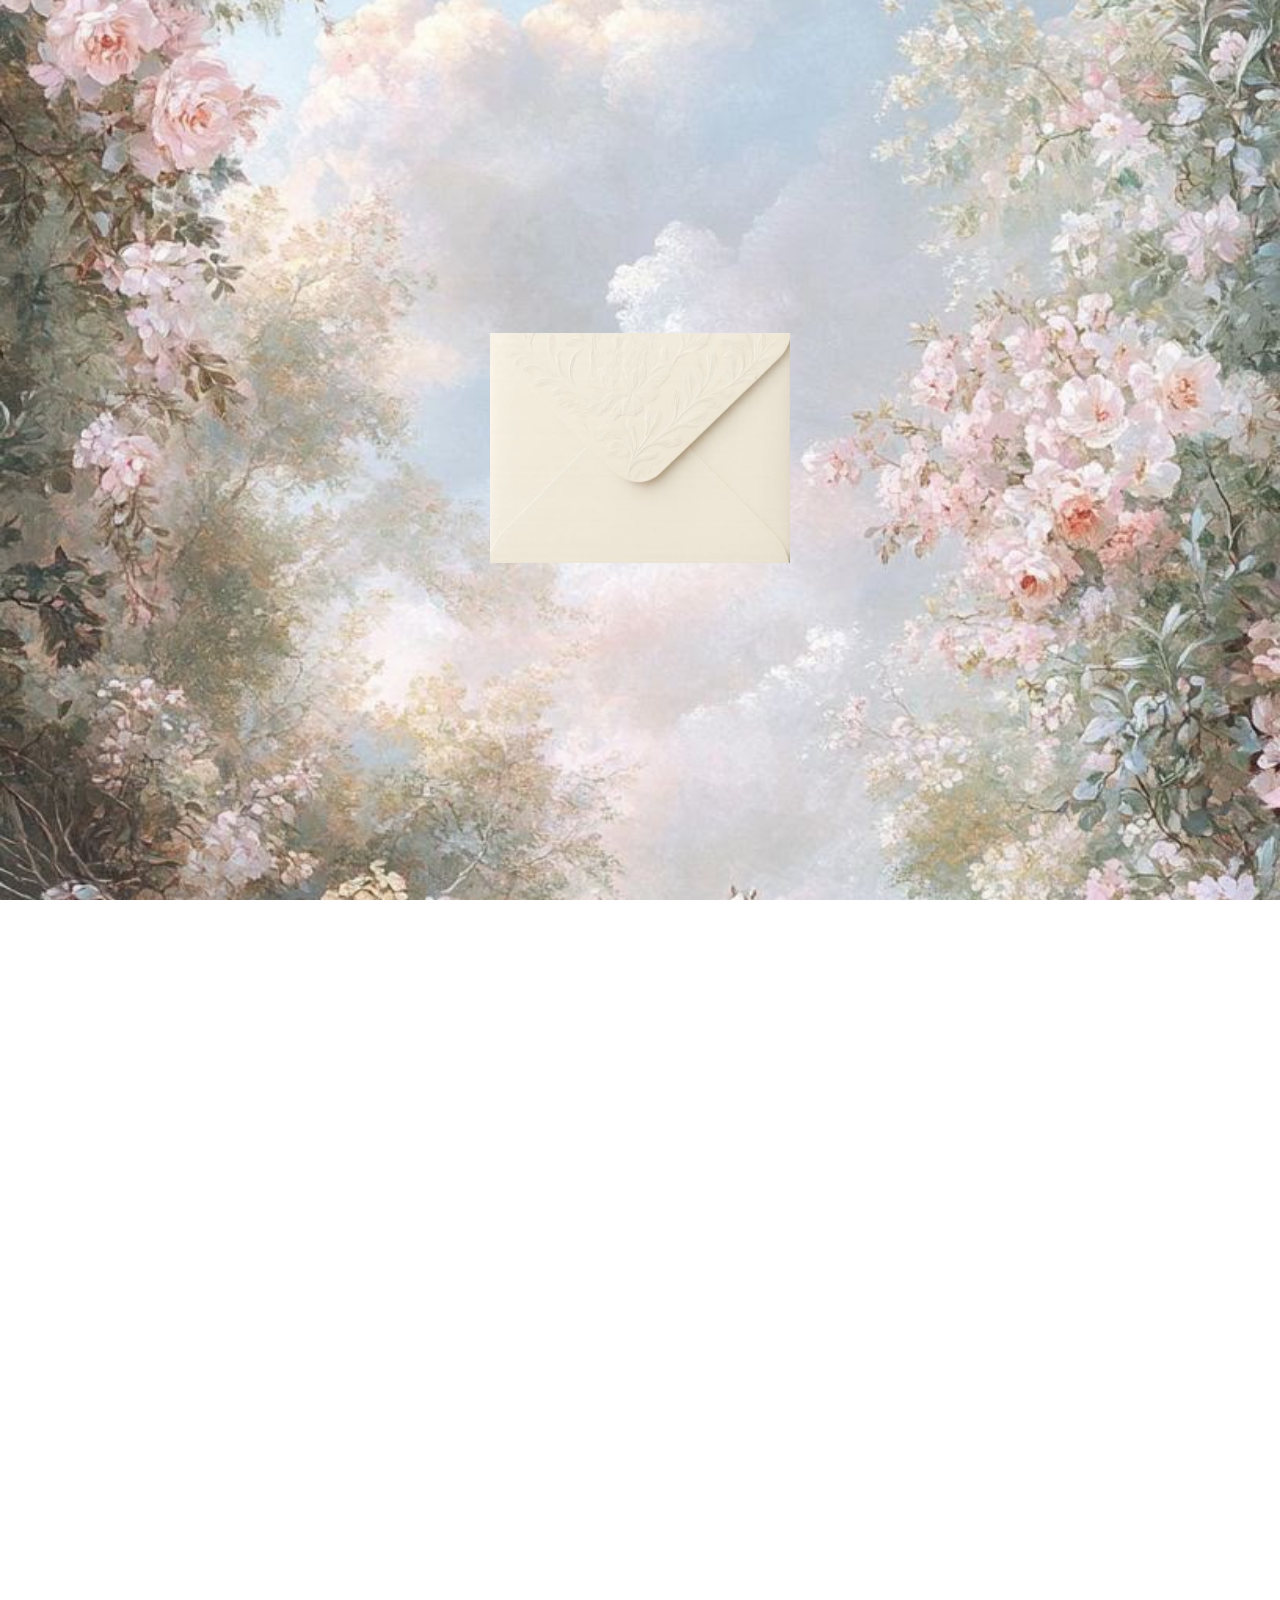
<file: index.html>
<!DOCTYPE html>
<html lang="ar" dir="rtl">
<head>
    <meta charset="UTF-8">
    <meta name="viewport" content="width=device-width, initial-scale=1.0">
    <title>دعوة تخرج</title>
    <style>
        body, html { margin: 0; padding: 0; height: 100%; width: 100%; overflow: hidden; }

        /* الصفحة الأولى: الخلفية الطويلة والظرف */
        #first-screen {
            width: 100%; height: 100vh;
            background-image: url('background1.jpg.jpeg'); /* تأكدي أن هذه هي صورة الحديقة الطويلة */
            background-size: cover; background-position: center;
            display: flex; justify-content: center; align-items: center;
            cursor: pointer;
        }
        .envelope-container { width: 300px; }
        .envelope-container img { width: 100%; }

        .hidden { display: none; }

        /* الصفحة الثانية */
        #second-screen {
            width: 100%; height: 100vh;
            background-color: #fdf5f5; /* أو يمكنك وضع صورة هنا */
            display: flex; justify-content: center; align-items: center;
        }
    </style>
</head>
<body>

    <div id="first-screen" onclick="goToSecond()">
        <div class="envelope-container">
            <img src="lett1.jpg.jpeg" alt="الظرف">
        </div>
    </div>

    <div id="second-screen" class="hidden">
        <h1>هنا ستكون تفاصيل الدعوة</h1>
    </div>

    <script>
        function goToSecond() {
            document.getElementById('first-screen').style.display = 'none';
            document.getElementById('second-screen').classList.remove('hidden');
        }
    </script>
</body>
</html>
</file>
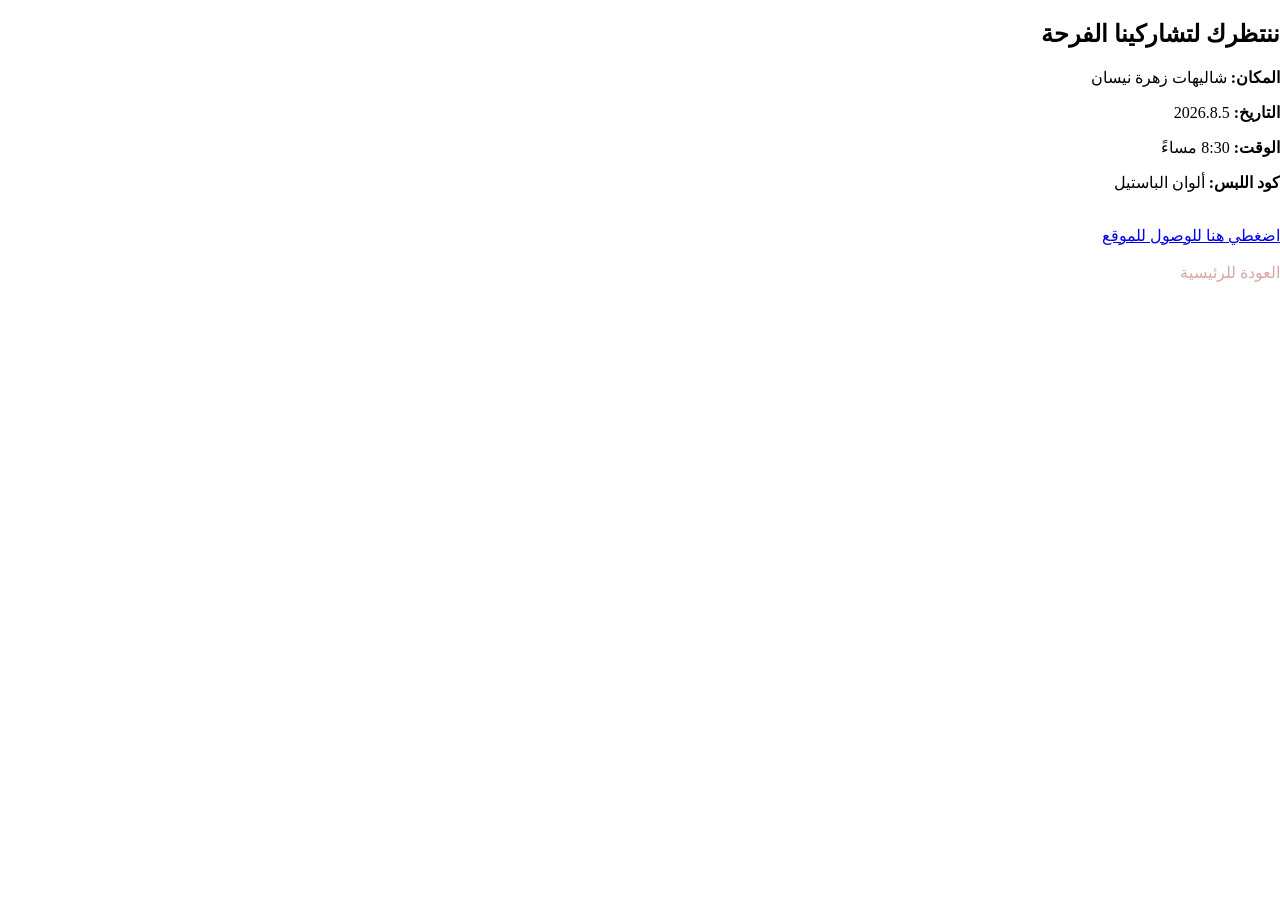
<file: details.html>
<!DOCTYPE html>
<html lang="ar" dir="rtl">
<head>
    <meta charset="UTF-8">
    <link rel="stylesheet" href="style.css">
    <title>تفاصيل الحفل</title>
</head>
<body>
    <div class="card">
        <h2>ننتظرك لتشاركينا الفرحة</h2>
        <p><strong>المكان:</strong> شاليهات زهرة نيسان</p>
        <p><strong>التاريخ:</strong> 2026.8.5</p>
        <p><strong>الوقت:</strong> 8:30 مساءً</p>
        <p><strong>كود اللبس:</strong> ألوان الباستيل</p>
        
        <br>
        <a href="https://maps.app.goo.gl/Gr2uqvuvrCv31Tbu8?g_st=ic" target="_blank" class="btn">اضغطي هنا للوصول للموقع</a>
        
        <br><br>
        <a href="index.html" style="color: #d8a7a7; text-decoration: none;">العودة للرئيسية</a>
    </div>
</body>
</html>
</file>
<file: style.css>
body, html { margin: 0; padding: 0; height: 100%; width: 100%; }

/* الصفحة الأولى */
#first-screen {
    width: 100%;
    height: 100vh;
    background-image: url('let1ter.jpg.jpeg');
    background-size: cover;
    background-position: center;
    cursor: pointer;
}

.hidden { display: none; }

/* الصفحة الثانية */
#invitation-screen {
    width: 100%;
    min-height: 100vh;
    background-image: url('background2.jpg.jpeg');
    background-size: cover;
    background-position: center;
    display: flex;
    justify-content: center;
    align-items: center;
}

.card-content { width: 90%; max-width: 400px; text-align: center; }
.photo-box { position: relative; width: 220px; height: 220px; margin: auto; }
.frame-img { width: 100%; height: 100%; position: absolute; top:0; left:0; z-index: 2; }
.girl-img { position: absolute; top: 15%; left: 15%; width: 70%; height: 70%; border-radius: 50%; object-fit: cover; z-index: 1; }
.main-text { margin-top: 20px; color: #333; }
.info-box { margin-top: 20px; font-weight: bold; }
.info-box a { color: #b87b7b; text-decoration: none; }
</file>
